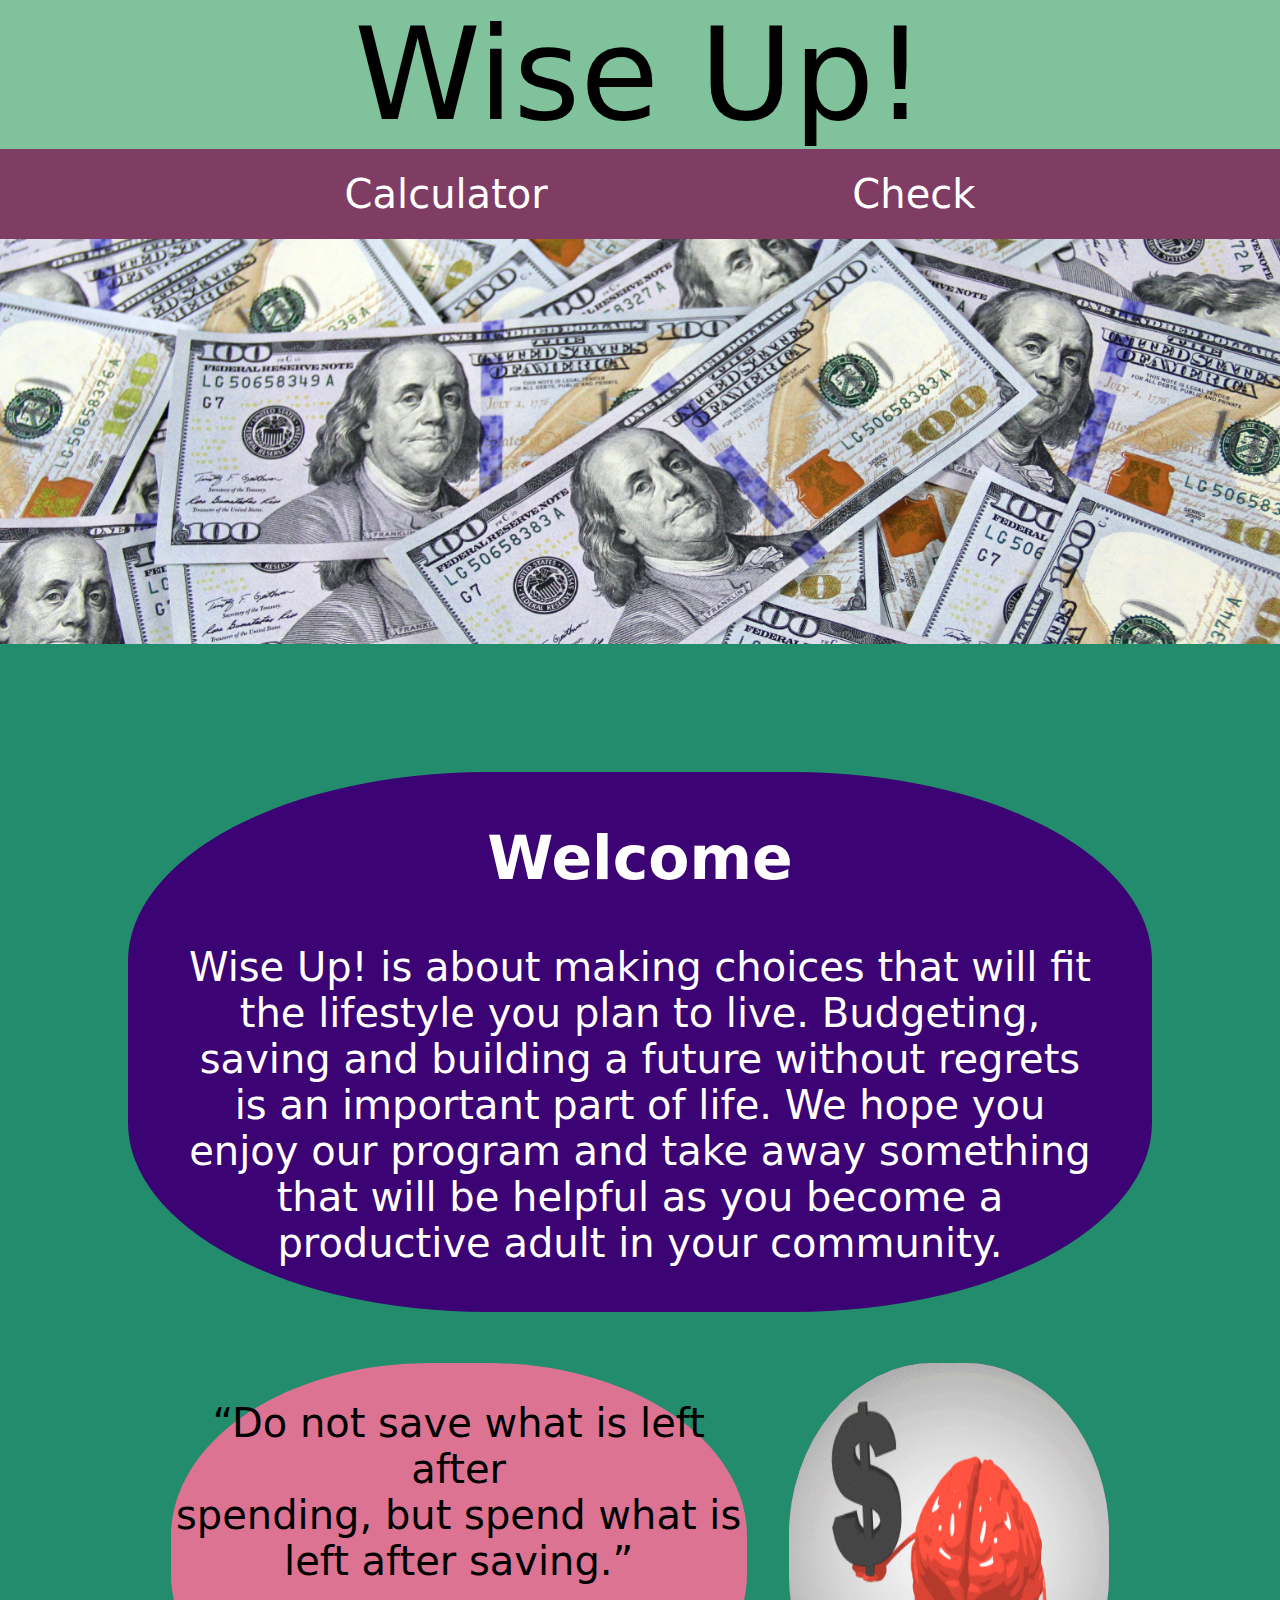
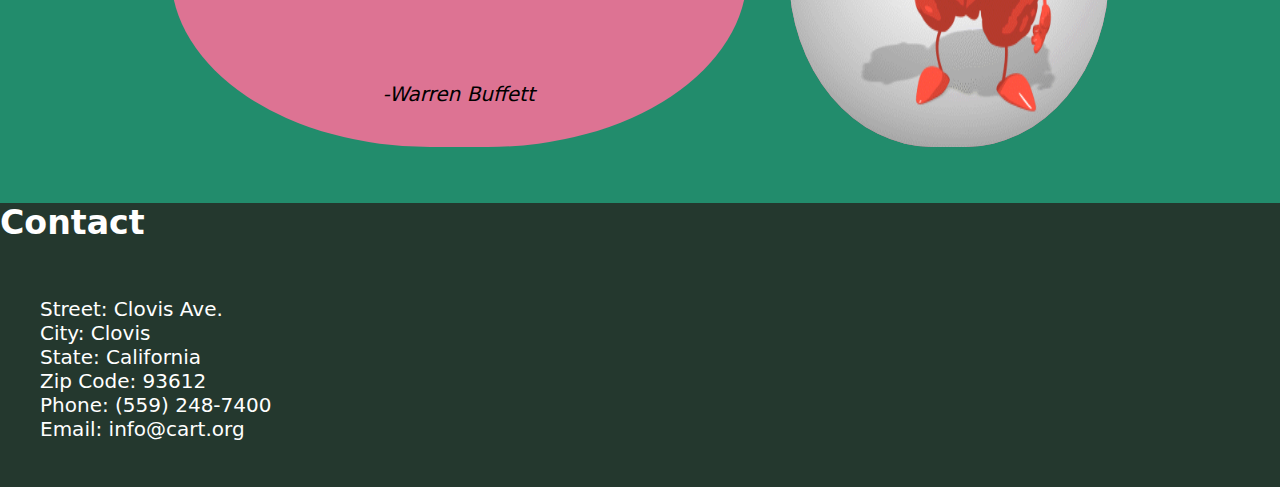
<file: index.html>
<!DOCTYPE html>
<html lang="en">
<head>
    <meta charset="UTF-8">
    <meta http-equiv="X-UA-Compatible" content="IE=edge">
    <meta name="viewport" content="width=device-width, initial-scale=1.0">
    <title>Wise Up!</title>
    <link rel="stylesheet" href="style.css">
</head>
<body>
    <header>
    <a class="index" href="index.html">Wise Up!</a>
            <ul class="links">
                <li><a href="calculator.html">Calculator</a></li>
                <li><a href="check.html">Check</a></li>
            </ul>
        </div>
    </header>
    <div class="hero">
    </div>

    <div class="ssm">
        <section class="Welcome">
            <h3>Welcome</h3>
            <p>
                Wise Up! is about making choices that will fit the lifestyle you plan to live. Budgeting, saving and building a future without regrets is an important part of life. We hope you enjoy  our program and take away something that will be helpful as you become a productive adult in your community.</p>
        </section>

        <div class="row">
            <div class="quote">
                <p>“Do not save what is left after<br> spending, but spend what is<br> left after saving.”</p>
                <p><i>-Warren Buffett</i></p>
            </div>

            <img class="img" src="IMG/GIF-MONEY.gif" alt="Brain-Boy">
        </div>
    </div>
    <footer>
        <div class="Contact">
            <h5>Contact</h5>
            <ul class="footlist">
                <li class="foot">Street: Clovis Ave.</li>
                <li class="foot">City: Clovis</li>
                <li class="foot">State: California</li>
                <li class="foot">Zip Code: 93612</li>
                <li class="foot">Phone: (559) 248-7400</li>
                <li class="foot">Email: info@cart.org</li>
                <Br>
            </ul>
        </div>
    </footer>
</body>
</html>
</file>
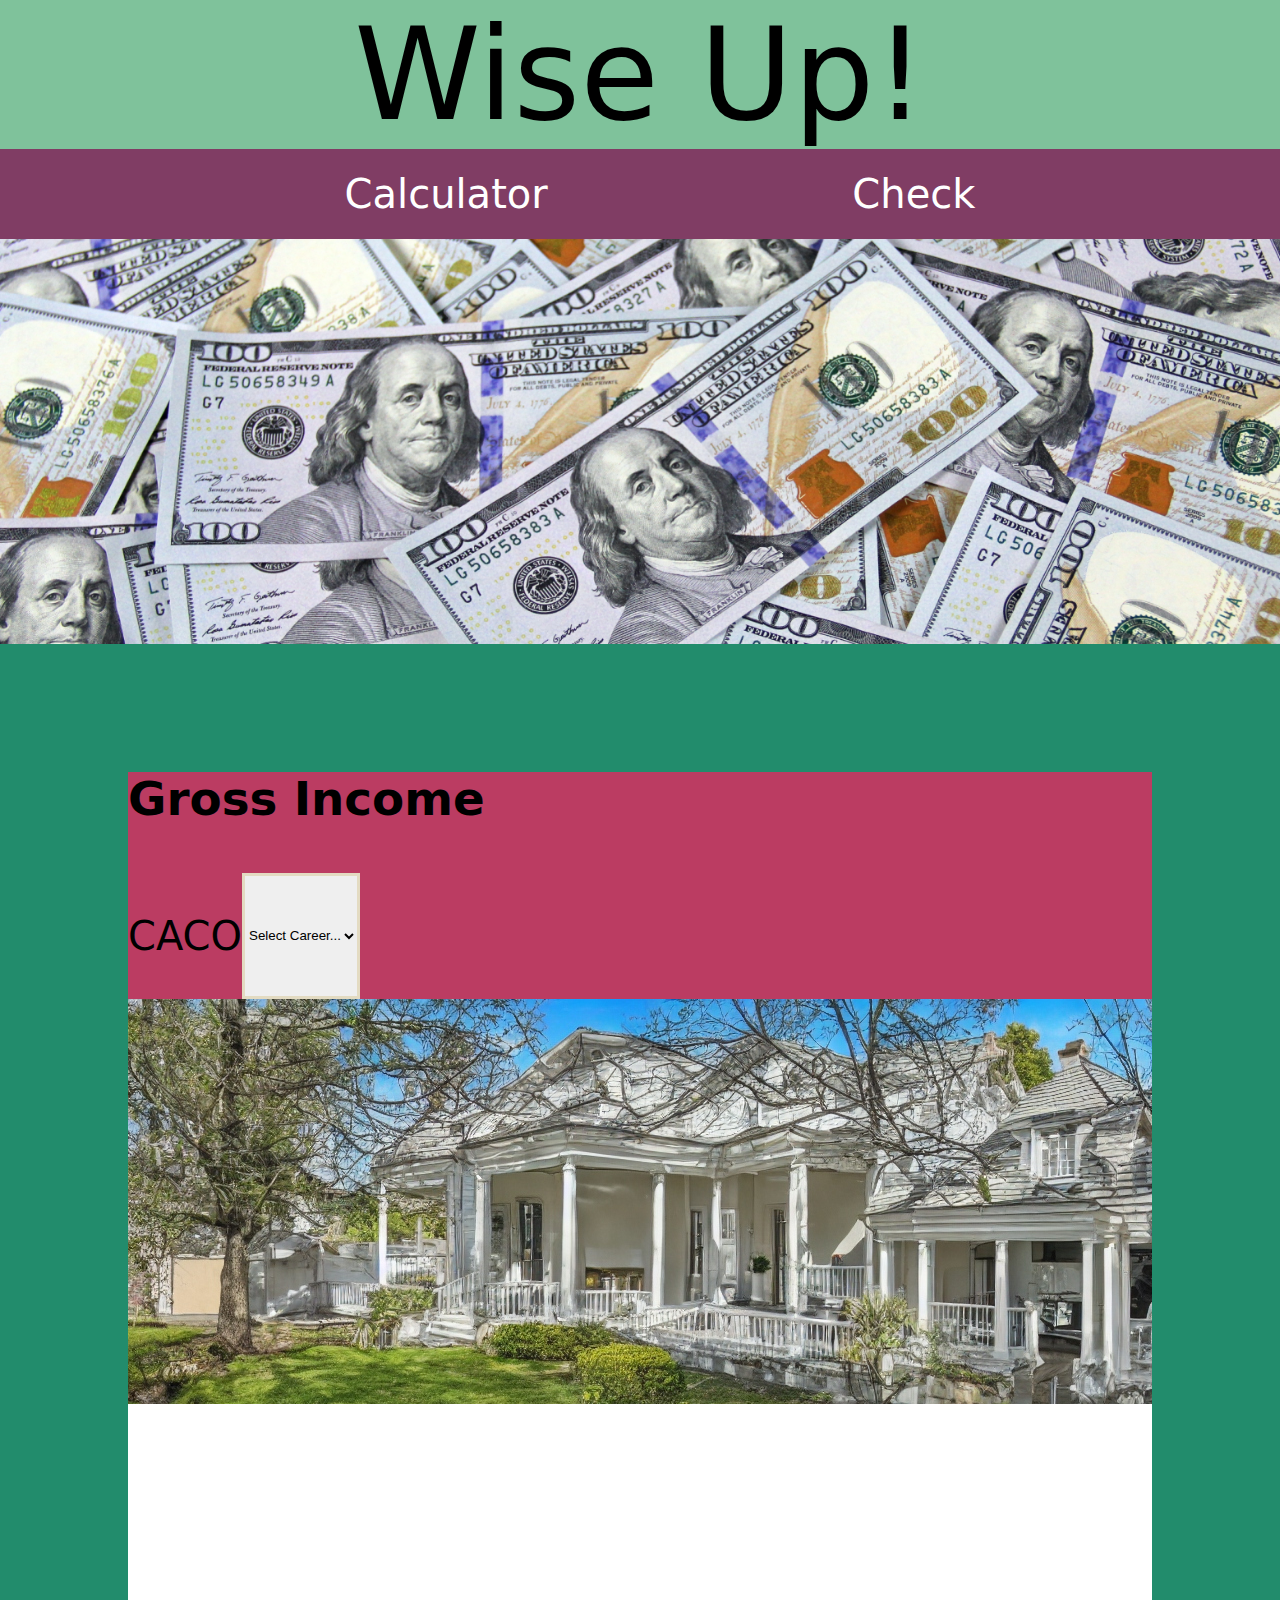
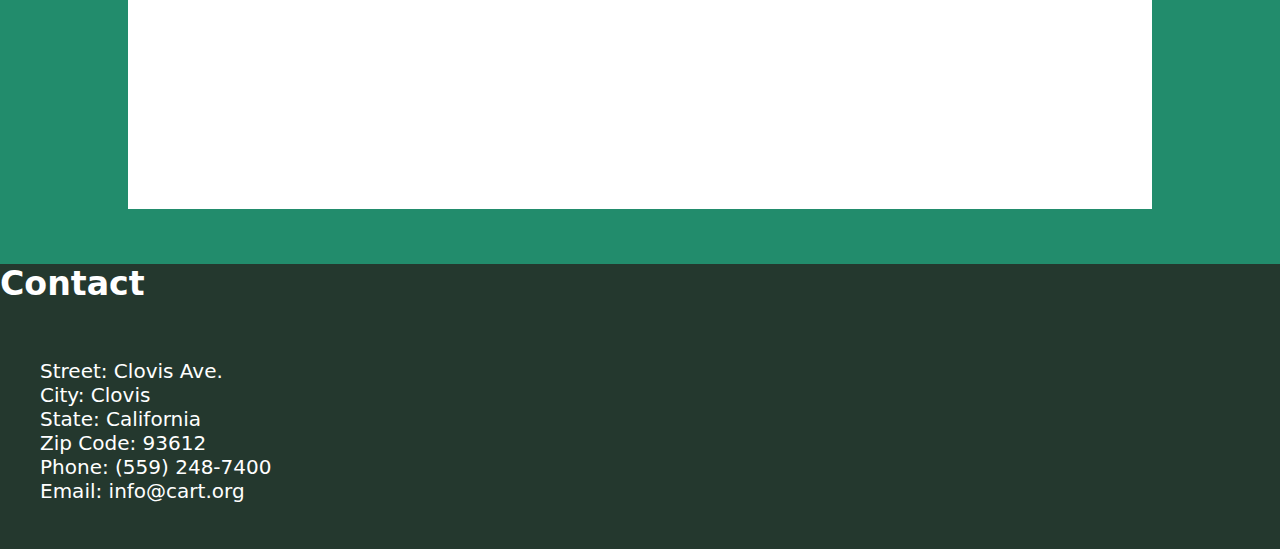
<file: calculator.html>
<!DOCTYPE html>
<html lang="en">
<head>
    <meta charset="UTF-8">
    <meta http-equiv="X-UA-Compatible" content="IE=edge">
    <meta name="viewport" content="width=device-width, initial-scale=1.0">
    <title>Wise Up!</title>
    <link rel="stylesheet" href="style.css">
</head>
<body>
    <header>
    <a class="index" href="index.html">Wise Up!</a>
            <ul class="links">
                <li><a href="calculator.html">Calculator</a></li>
                <li><a href="check.html">Check</a></li>
            </ul>
        </div>
    </header>

    <div class="hero">
    </div>

    <div class="ssm">
        <section class="career">
            <h3>Gross Income</h3>
            <div class="flex">
                <p>CACO</p>
                <select class="career-input" id="temp">
                    <option value="" selected="selected">Select Career...</option>
                </select>
                <p></p>
            </div>
        </section>

        <section class="home">

        </section>

        <section class="Cal">
            <div class="deduct">

            </div>

            <div class="total">

            </div>
        </section>
    </div>

    <footer>
        <div class="Contact">
            <h5>Contact</h5>
            <ul class="footlist">
                <li class="foot">Street: Clovis Ave.</li>
                <li class="foot">City: Clovis</li>
                <li class="foot">State: California</li>
                <li class="foot">Zip Code: 93612</li>
                <li class="foot">Phone: (559) 248-7400</li>
                <li class="foot">Email: info@cart.org</li>
                <Br>
            </ul>
        </div>
    </footer>
    <script src="./Java.js"></script>
</body>
</html>
</file>
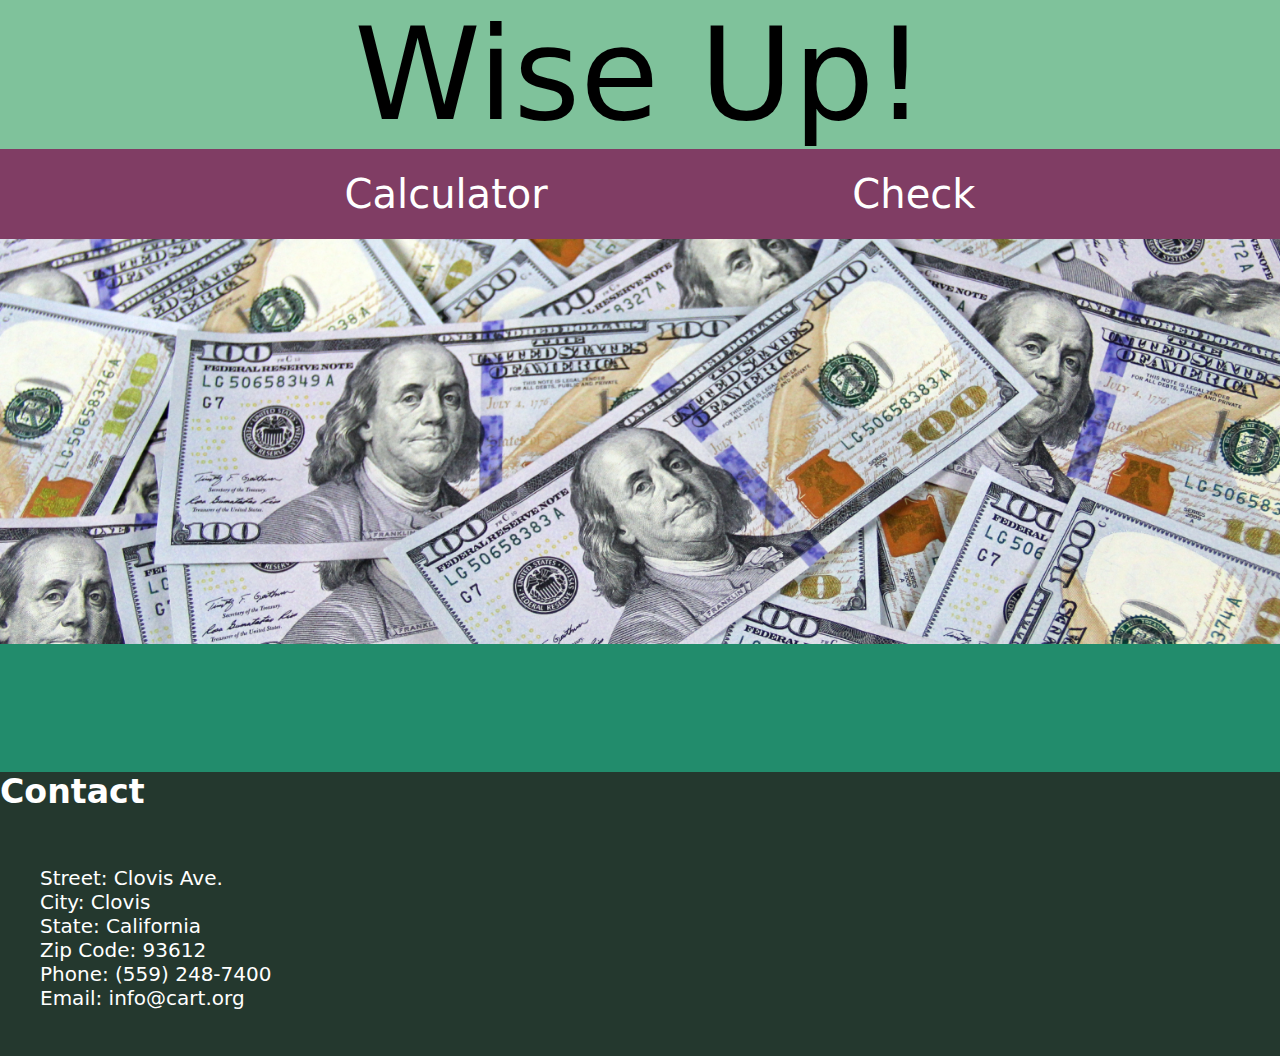
<file: check.html>
<!DOCTYPE html>
<html lang="en">
<head>
    <meta charset="UTF-8">
    <meta http-equiv="X-UA-Compatible" content="IE=edge">
    <meta name="viewport" content="width=device-width, initial-scale=1.0">
    <title>Wise Up!</title>
    <link rel="stylesheet" href="style.css">
</head>
<body>
    <header>
    <a class="index" href="index.html">Wise Up!</a>
            <ul class="links">
                <li><a href="calculator.html">Calculator</a></li>
                <li><a href="check.html">Check</a></li>
            </ul>
        </div>
    </header>
    <div class="hero">
    </div>
    
    <footer>
        <div class="Contact">
            <h5>Contact</h5>
            <ul class="footlist">
                <li class="foot">Street: Clovis Ave.</li>
                <li class="foot">City: Clovis</li>
                <li class="foot">State: California</li>
                <li class="foot">Zip Code: 93612</li>
                <li class="foot">Phone: (559) 248-7400</li>
                <li class="foot">Email: info@cart.org</li>
                <Br>
            </ul>
        </div>
    </footer>
</body>
</html>
</file>
<file: style.css>
body{
    background-color: #228c6c;
background-image: url("https://www.transparenttextures.com/patterns/cubes.png");
/* This is mostly intended for prototyping; please download the pattern and re-host for production environments. Thank you! */
margin: 0%;
font-family: system-ui, -apple-system, BlinkMacSystemFont, 'Segoe UI', Roboto, Oxygen, Ubuntu, Cantarell, 'Open Sans', 'Helvetica Neue', sans-serif;
font-size: 40px;
}

header{
    display: flex;
    flex-direction: column;
}

.index{
    display: flex;
    justify-content: center;
    height: fit-content;
    font-size: 128px;
    width: 100vw;
    background-color: #7FC29B;
    color: black;
}

button{
    height: 10vh;
}

 .links{
    height: 10vh;
    display: flex;
    flex-direction: row;
    justify-content: space-evenly;
    align-items: center;
    list-style: none;
    background-color: #803d64;
}

ul a{
    background-color: #803d64;
    font-size: 40px;
    color: white;
}

a{
    text-decoration: none;
}

.links{
    margin: 0%;
}

.hero{
    display: flex;
    justify-content: center;
    align-items: center;
    background-size: cover;
    background-image: url(IMG/img-00.png);
    width: 100%;
    height: 45vh;
    margin-bottom: 10%;
}

.ssm{
    margin-left: 10%;
    margin-right: 10%;
}

.Welcome{
    display: flex;
    flex-direction: column;
    align-items: center;
    justify-content: top;
    background-color: #3C0375;
    color: #fff;
    border-radius: 35%;
    height:60vh ;
    margin-bottom: 5%;
}

.Welcome h3{
    font-size: 60px;
    margin: 0;
    margin-top: 5%;
}

.Welcome p{

    text-align: center;
    margin: 0;
    margin-top: 5%;
    margin-left: 5%;
    margin-right: 5%;
}

.row{
    display: flex;
    flex-direction: row;
    justify-content: space-evenly;
    margin-bottom: 5%;
}

.quote{
    flex-direction: column;
    justify-content: center;
    display: flex;
    align-items: center;

    width: 45vw;
    height: 30vw;
    border-radius: 45%;
    background-color: #DD7393;
}

.quote i {
    text-align: right;
    font-size: 20px;
width: 20%;
}

.quote p{
    text-align: center;
    width: 100%;
}

.img{
    width: 25vw;
    height: 30vw;
    border-radius: 45%;
    background-color: #DD7393;    
}

footer{
    color: white;
    background-color: #24382E;
}

.footlist{
    margin: 0%;
}

.foot{
    list-style: none;
    font-size: 20px;
}

.career{
    background-color: #bb3c62;
}

.flex{
    display: flex;
}

.home{
    background-image: url(IMG/img-01.png) ;
    background-size: cover;
    height: 45vh;
}

.Cal{
    background-color: #fff;
    height: 45vh;
}

.career-input{
    border: solid rgba(206, 182, 109, 0.347);
}
</file>
